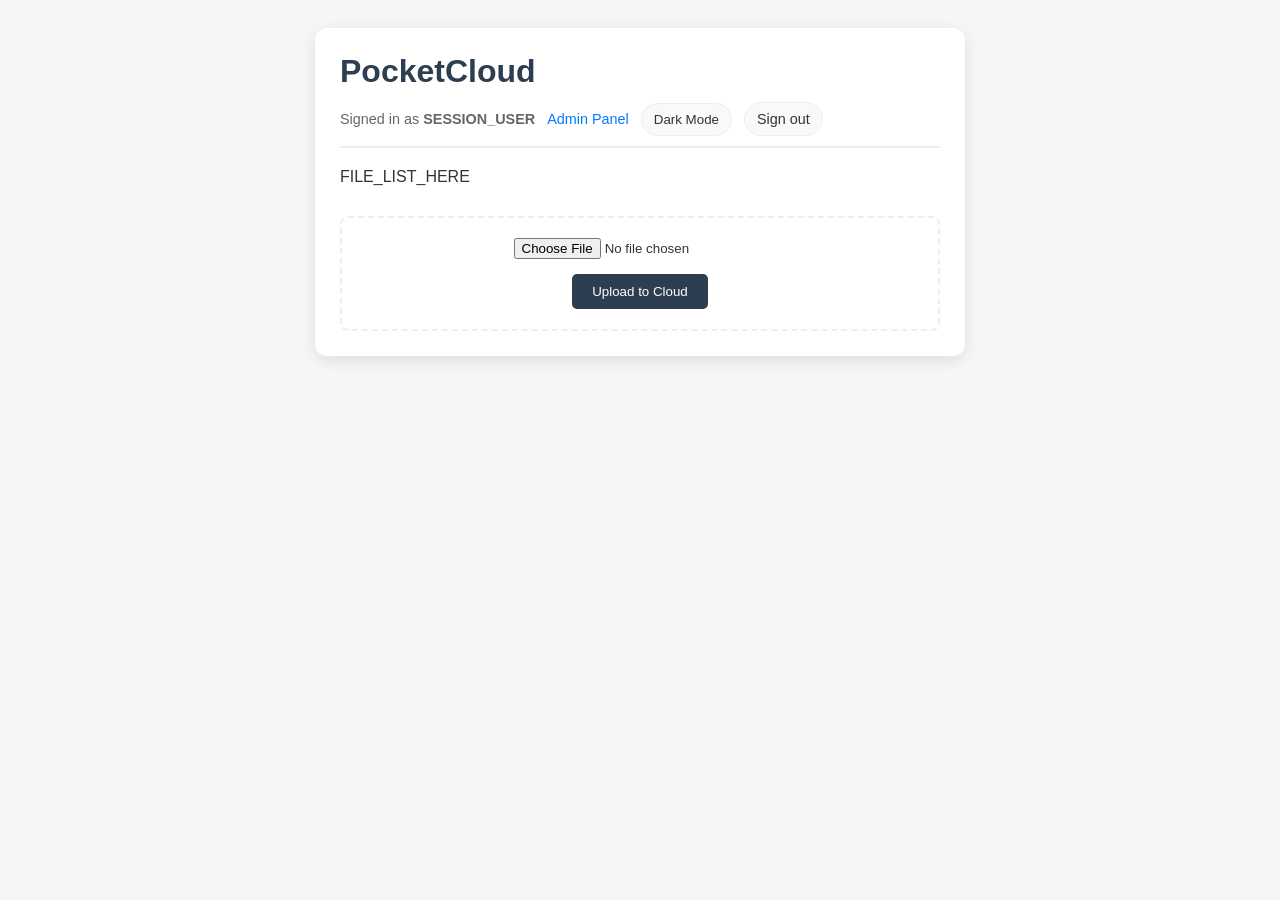
<file: .web/index.html>
<!DOCTYPE html>
<html>
<head>
    <meta name="viewport" content="width=device-width, initial-scale=1">
    <link rel="stylesheet" href="style.css">
    <title>PocketCloud</title>
</head>
<body>
    <div class="container">
        <div class="header-wrapper">
            <h1>PocketCloud</h1>
            <div class="header-actions">
                <span class="signed-in">Signed in as <strong>SESSION_USER</strong></span>
                <a class="admin-link" id="admin-link" href="/admin">Admin Panel</a>
                <button class="theme-toggle" id="btn-theme">Dark Mode</button>
                <form method="POST" action="/logout" class="logout-form">
                    <button type="submit" class="logout-btn">Sign out</button>
                </form>
            </div>
        </div>
        <script>document.getElementById('admin-link').hidden = (SESSION_IS_ADMIN !== 'true');</script>

        <div id="file-list">FILE_LIST_HERE</div>
        
        <div class="upload-box">
            <form method='POST' action='/upload' enctype='multipart/form-data'>
                <input type='file' name='upload' required><br>
                <input type='submit' value='Upload to Cloud'>
            </form>
        </div>
    </div>

    <script src="script.js"></script>
</body>
</html>
</file>
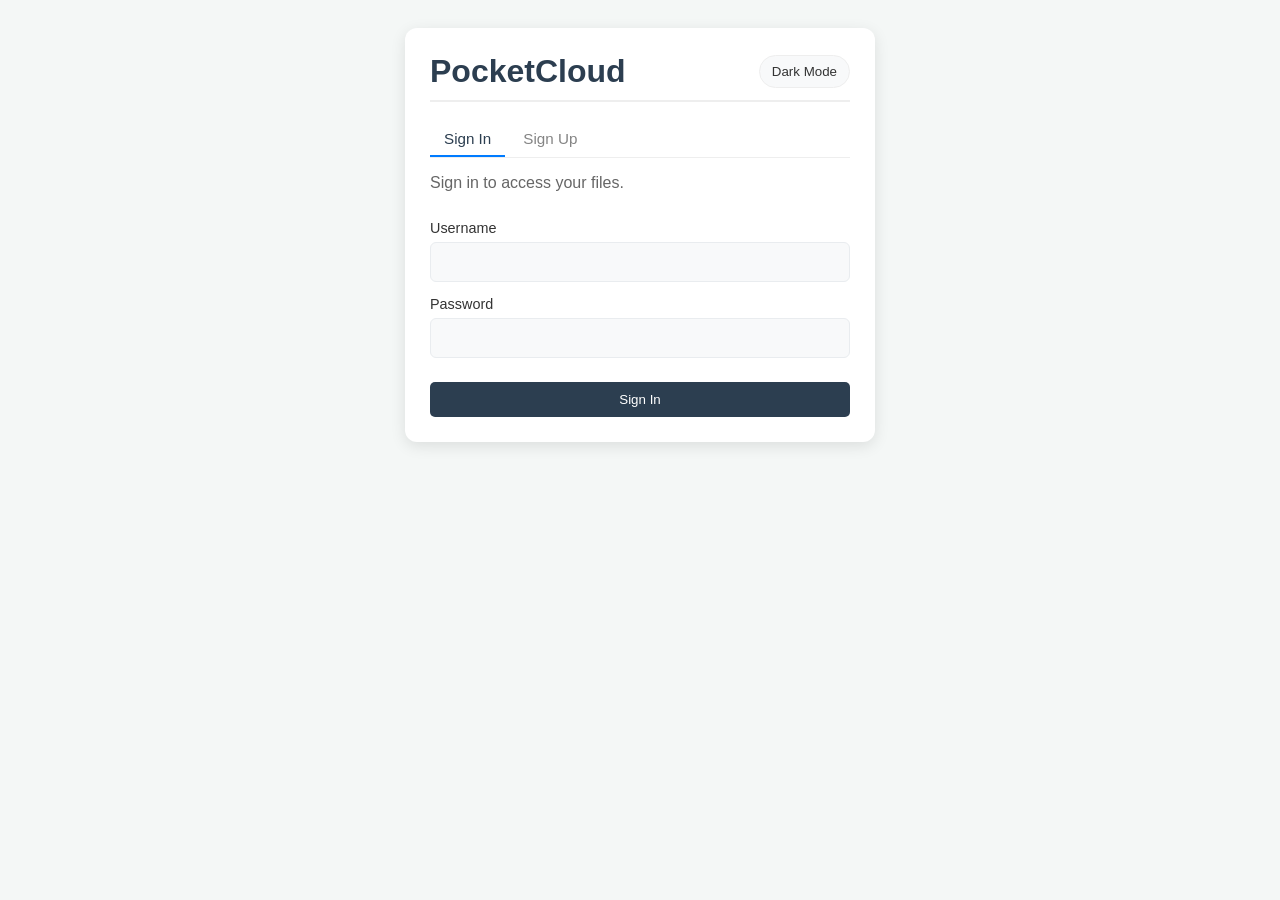
<file: .web/login.html>
<!DOCTYPE html>
<html>
<head>
    <meta name="viewport" content="width=device-width, initial-scale=1">
    <link rel="stylesheet" href="style.css">
    <title>PocketCloud - Sign In</title>
    <style>
        .auth-tabs { display: flex; gap: 4px; margin-bottom: 16px; border-bottom: 1px solid var(--border-color); }
        .auth-tab { background: none; border: none; padding: 8px 14px; cursor: pointer; color: var(--text-main); opacity: 0.6; font-size: 0.95em; border-bottom: 2px solid transparent; }
        .auth-tab.active { opacity: 1; border-bottom-color: var(--link-color); color: var(--text-header); }
    </style>
</head>
<body>
    <div class="container login-container">
        <div class="header-wrapper">
            <h1>PocketCloud</h1>
            <button class="theme-toggle" id="btn-theme">Dark Mode</button>
        </div>

        <div class="auth-tabs">
            <button type="button" class="auth-tab active" id="tab-signin">Sign In</button>
            <button type="button" class="auth-tab" id="tab-signup">Sign Up</button>
        </div>

        <p class="login-subtitle" id="auth-subtitle">Sign in to access your files.</p>

        <form id="auth-form" class="login-form" method="POST" action="/login?next=index.html" autocomplete="on">
            <label for="auth-user">Username</label>
            <input type="text" id="auth-user" name="username" required autocomplete="username">

            <label for="auth-pass">Password</label>
            <input type="password" id="auth-pass" name="password" required autocomplete="current-password">

            <!-- /login uses "email"; /signup uses "username". -->
            <input type="hidden" id="email-field" name="email" value="">

            <div class="login-error" id="auth-error" hidden></div>

            <input type="submit" id="auth-submit" value="Sign In">
        </form>
    </div>

    <script>
        // Tab switching: swap action between /login and /signup.
        var tabSignin = document.getElementById('tab-signin');
        var tabSignup = document.getElementById('tab-signup');
        var form = document.getElementById('auth-form');
        var emailField = document.getElementById('email-field');
        var submit = document.getElementById('auth-submit');
        var subtitle = document.getElementById('auth-subtitle');
        var userInput = document.getElementById('auth-user');
        var errorEl = document.getElementById('auth-error');

        function showError(msg) {
            errorEl.textContent = msg;
            errorEl.hidden = false;
        }
        function clearError() {
            errorEl.textContent = '';
            errorEl.hidden = true;
        }

        function setMode(signup) {
            tabSignin.classList.toggle('active', !signup);
            tabSignup.classList.toggle('active', signup);
            if (signup) {
                form.action = '/signup';
                emailField.name = '_unused_email';
                emailField.disabled = true;
                submit.value = 'Request access';
                subtitle.textContent = 'Sign up to request access. An admin will review.';
            } else {
                form.action = '/login?next=index.html';
                emailField.name = 'email';
                emailField.disabled = false;
                submit.value = 'Sign In';
                subtitle.textContent = 'Sign in to access your files.';
            }
            clearError();
        }

        tabSignin.addEventListener('click', function() { setMode(false); });
        tabSignup.addEventListener('click', function() { setMode(true); });

        // Show server-side error if redirected back with ?error=1.
        if (location.search.indexOf('error=1') >= 0) {
            showError('Invalid credentials.');
        } else if (location.search.indexOf('signup=ok') >= 0) {
            showError('Signup submitted. An admin will review your request.');
            setMode(false);
        }
    </script>
    <script src="script.js"></script>
</body>
</html>
</file>
<file: .web/style.css>
:root {
    --bg-body: #f4f7f6;
    --bg-container: #ffffff;
    --text-main: #333333;
    --text-header: #2c3e50;
    --border-color: #eeeeee;
    --item-bg: #f8f9fa;
    --item-border: #e9ecef;
    --btn-bg: #2c3e50;
    --btn-text: #ffffff;
    --link-color: #007bff;
}

body.dark-mode {
    --bg-body: #121212;
    --bg-container: #1e1e1e;
    --text-main: #e0e0e0;
    --text-header: #ffffff;
    --border-color: #333333;
    --item-bg: #2a2a2a;
    --item-border: #444444;
    --btn-bg: #4a90e2;
    --btn-text: #ffffff;
    --link-color: #66b2ff;
}

body { font-family: -apple-system, sans-serif; background-color: var(--bg-body); color: var(--text-main); padding: 20px; transition: 0.3s; }
.container { max-width: 600px; margin: auto; background: var(--bg-container); padding: 25px; border-radius: 12px; box-shadow: 0 4px 15px rgba(0,0,0,0.1); }
.header-wrapper { display: flex; justify-content: space-between; align-items: center; border-bottom: 2px solid var(--border-color); padding-bottom: 10px; margin-bottom: 20px; gap: 12px; flex-wrap: wrap; }
.header-actions { display: flex; align-items: center; gap: 12px; flex-wrap: wrap; }
.signed-in { color: var(--text-main); opacity: 0.75; font-size: 0.9em; }
.admin-link { color: var(--link-color); font-size: 0.9em; text-decoration: none; }
.admin-link:hover { text-decoration: underline; }
.logout-form { display: inline; margin: 0; }
.logout-btn { background: var(--item-bg); color: var(--text-main); border: 1px solid var(--border-color); padding: 8px 12px; border-radius: 20px; cursor: pointer; font-size: 0.9em; }
.logout-btn:hover { background: var(--bg-body); }
h1 { color: var(--text-header); margin: 0; }
.theme-toggle { background: var(--item-bg); color: var(--text-main); border: 1px solid var(--border-color); padding: 8px 12px; border-radius: 20px; cursor: pointer; }
ul { list-style: none; padding: 0; }
li { margin: 10px 0; padding: 12px; background: var(--item-bg); border-radius: 8px; border: 1px solid var(--item-border); }
a { text-decoration: none; color: var(--link-color); font-weight: 500; display: block; }
.upload-box { margin-top: 30px; padding: 20px; border: 2px dashed var(--border-color); border-radius: 8px; text-align: center; }
input[type="submit"] { background: var(--btn-bg); color: var(--btn-text); border: none; padding: 10px 20px; border-radius: 5px; cursor: pointer; margin-top: 15px; }

/* --- Login page --- */
.login-container { max-width: 420px; }
.login-subtitle { color: var(--text-main); opacity: 0.75; margin: 0 0 20px; }
.login-form { display: flex; flex-direction: column; gap: 6px; margin-top: 10px; }
.login-form label { font-size: 0.9em; margin-top: 8px; color: var(--text-main); }
.login-form input[type="text"],
.login-form input[type="password"] { background: var(--item-bg); color: var(--text-main); border: 1px solid var(--item-border); padding: 10px 12px; border-radius: 6px; font-size: 1em; }
.login-form input[type="text"]:focus,
.login-form input[type="password"]:focus { outline: 2px solid var(--link-color); outline-offset: 1px; }
.login-form input[type="submit"] { margin-top: 18px; width: 100%; }

.login-error { background: #fdecea; color: #b3261e; border: 1px solid #f5c2c0; padding: 10px 12px; border-radius: 6px; margin-top: 12px; font-size: 0.9em; }
body.dark-mode .login-error { background: #3a1f1f; color: #ffb4ab; border-color: #5a2a2a; }
</file>
